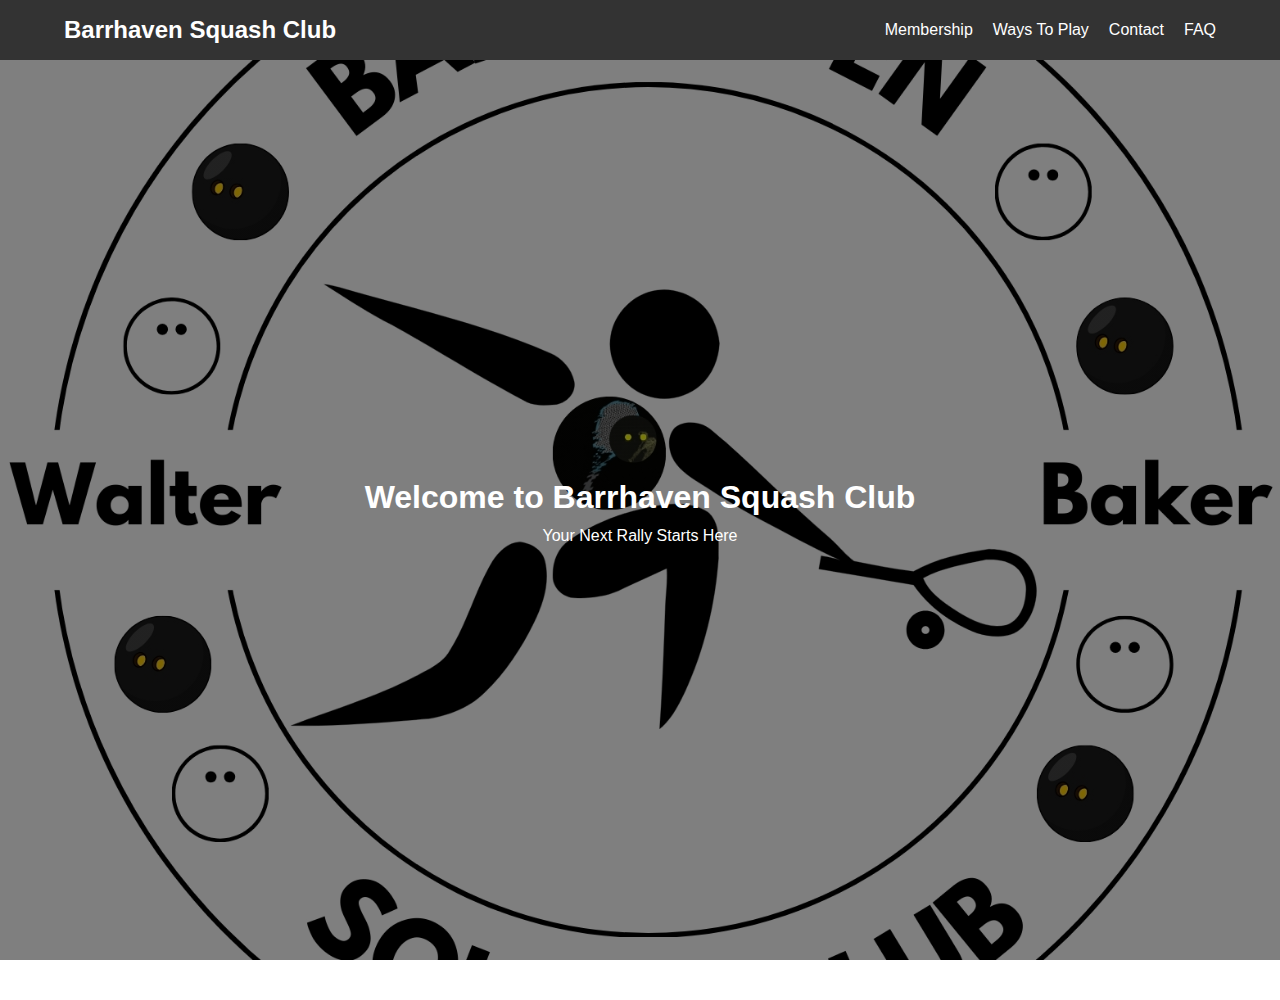
<file: index.html>
<!DOCTYPE html>
<html lang="en">

<head>
  <link rel="icon" type="image/png" href="favicon.ico">
  <meta charset="UTF-8">
  <meta name="viewport" content="width=device-width, initial-scale=1.0">
  <title>Barrhaven Squash Club</title>
  <link rel="stylesheet" href="styles.css">
  <link rel="stylesheet" href="https://cdnjs.cloudflare.com/ajax/libs/font-awesome/6.0.0/css/all.min.css">
  <link rel="icon" href="assets/images/bsc_logo.jpeg">
</head>

<body>
  <!-- Navigation -->
  <nav class="navbar">
    <div class="container">
      <a href="index.html" class="logo">Barrhaven Squash Club</a>
      <button class="hamburger" aria-label="Menu">
        <span class="bar"></span>
        <span class="bar"></span>
        <span class="bar"></span>
      </button>
      <div class="nav-links">
        <a href="membership.html">Membership</a>
        <a href="leagues.html">Ways To Play</a>
        <a href="contact.html">Contact</a>
        <a href="faq.html">FAQ</a>
      </div>
    </div>
  </nav>

  <!-- Sections -->
  <section id="home" class="hero">
    <div class="container">
      <h1>Welcome to Barrhaven Squash Club</h1>
      <p>Your Next Rally Starts Here</p>
    </div>
  </section>

  <script src="js/script.js"></script>

</body>

</html>
</file>
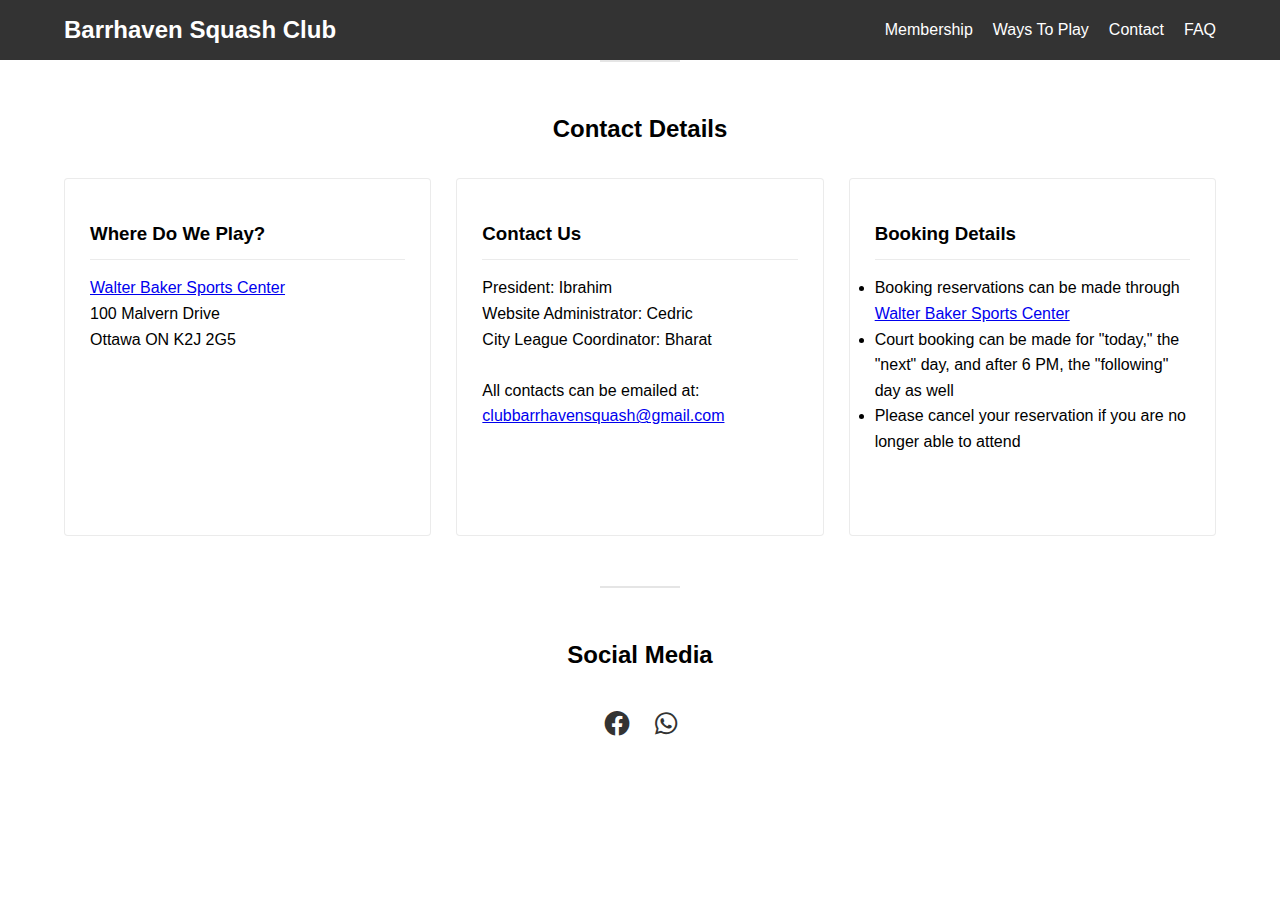
<file: contact.html>
<!DOCTYPE html>
<html lang="en">

<head>
  <meta charset="UTF-8">
  <meta name="viewport" content="width=device-width, initial-scale=1.0">
  <title>Barrhaven Squash Club</title>
  <link rel="stylesheet" href="styles.css">
  <link rel="stylesheet" href="https://cdnjs.cloudflare.com/ajax/libs/font-awesome/6.0.0/css/all.min.css">
  <link rel="icon" href="assets/images/bsc_logo.jpeg">
</head>

<body>
  <!-- Navigation -->
  <nav class="navbar">
    <div class="container">
            <a href="index.html" class="logo">Barrhaven Squash Club</a>
      <button class="hamburger" aria-label="Menu">
        <span class="bar"></span>
        <span class="bar"></span>
        <span class="bar"></span>
      </button>
      <div class="nav-links">
        <a href="membership.html">Membership</a>
        <a href="leagues.html">Ways To Play</a>
        <a href="contact.html">Contact</a>
        <a href="faq.html">FAQ</a>
      </div>
    </div>
  </nav>

  <section id="contact" class="content-section">
    <div class="container">
      <h2>Contact Details</h2>
      <div class="columns">
        <div class="card">
          <h3>Where Do We Play?</h3>
          <p><a
              href="https://ottawa.ca/en/recreation-and-parks/facilities/place-listing/walter-baker-sports-centre">Walter
              Baker Sports Center</a></p>
          <p>100 Malvern Drive<br>Ottawa ON K2J 2G5</p>
          <iframe
            src="https://www.google.com/maps/embed?pb=!1m18!1m12!1m3!1d2807.3893022605216!2d-75.76735881187372!3d45.28035439648175!2m3!1f0!2f0!3f0!3m2!1i1024!2i768!4f13.1!3m3!1m2!1s0x4ccdfd03d360c8bb%3A0x47f5f7497ed2ba00!2sWalter%20Baker%20Sports%20Centre!5e0!3m2!1sen!2sca!4v1739656447691!5m2!1sen!2sca"
            style="border:0;" allowfullscreen="" loading="lazy" referrerpolicy="no-referrer-when-downgrade"></iframe>
        </div>
        <div class="card">
          <h3>Contact Us</h3>
          <p>President: Ibrahim</p>
          <p>Website Administrator: Cedric </p>
          <p>City League Coordinator: Bharat</p>
          <br>
          <p>All contacts can be emailed at: <a
              href="mailto:clubbarrhavensquash@gmail.com">clubbarrhavensquash@gmail.com</a></p>
          <br>
        </div>
        <div class="card">
          <h3>Booking Details</h3>
          <ul>
            <li>
              Booking reservations can be made through <a
                href="https://reservation.frontdesksuite.ca/rcfs/walterbaker/Home/Index?Culture=en&PageId=0c5c451b-cbab-42ac-8298-69a4817c5bcc&ShouldStartReserveTimeFlow=False&ButtonId=00000000-0000-0000-0000-000000000000"
                target="_blank">Walter Baker Sports Center</a>
            </li>
            <li>Court booking can be made for "today," the "next" day, and after 6 PM, the "following" day as well</li>
            <li>Please cancel your reservation if you are no longer able to attend</li>
          </ul>
        </div>
      </div>
    </div>
  </section>

  <section id="socials" class="content-section">
    <div class="container">
      <h2>Social Media</h2>
      <div class="social-icons">
        <a href="https://www.facebook.com/profile.php?id=61572405669461" target="_blank"><i
            class="fab fa-facebook"></i></a>
        <a href="https://chat.whatsapp.com/LI8aVdNSZhz7JPQs728tAL" target="_blank"><i class="fab fa-whatsapp"></i></a>
      </div>
    </div>
  </section>

<script src="js/script.js"></script>

</body>

</html>
</file>
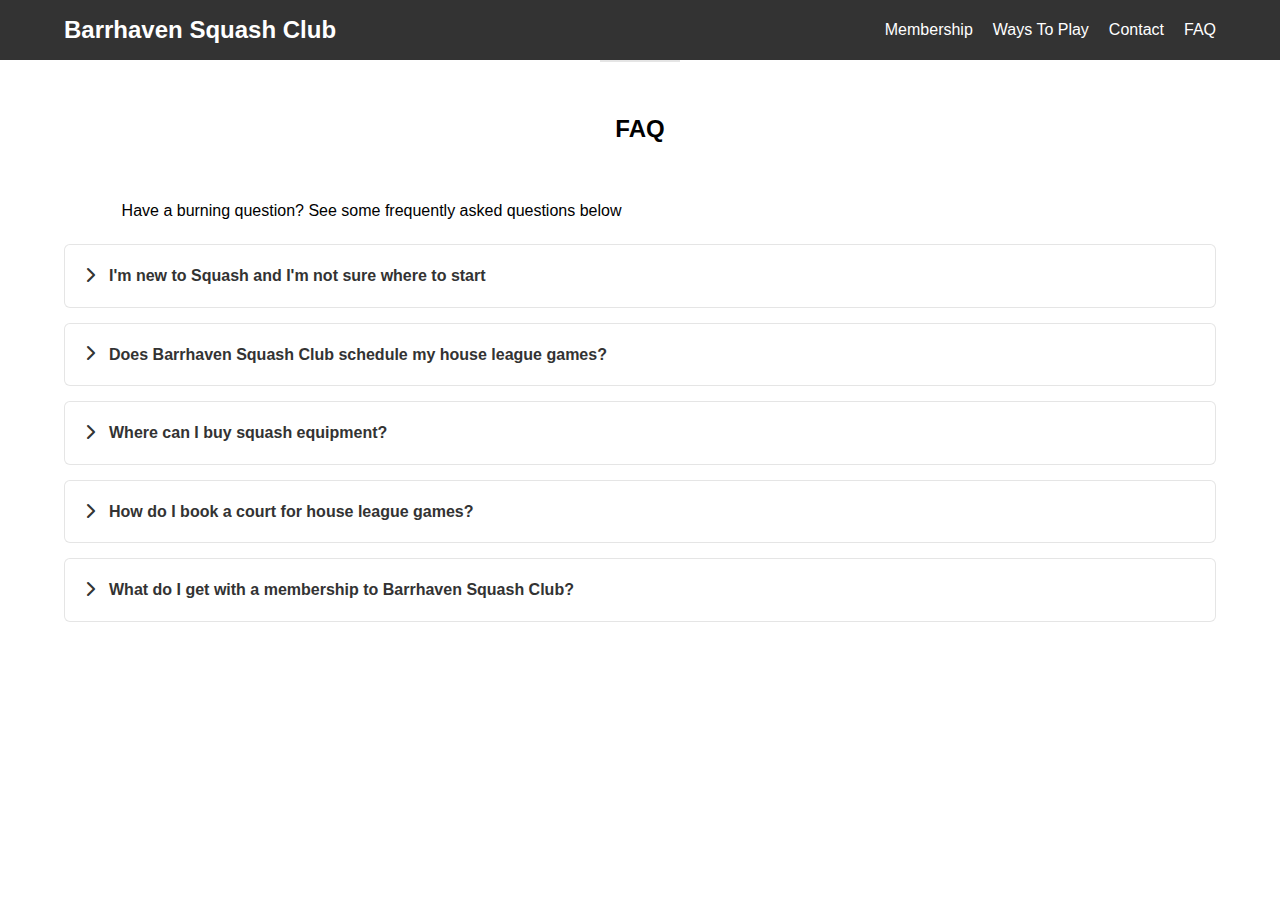
<file: faq.html>
<!DOCTYPE html>
<html lang="en">

<head>
  <meta charset="UTF-8">
  <meta name="viewport" content="width=device-width, initial-scale=1.0">
  <title>Barrhaven Squash Club</title>
  <link rel="stylesheet" href="styles.css">
  <link rel="stylesheet" href="https://cdnjs.cloudflare.com/ajax/libs/font-awesome/6.0.0/css/all.min.css">
  <link rel="icon" href="assets/images/bsc_logo.jpeg">
</head>

<body>
  <!-- Navigation -->
  <nav class="navbar">
    <div class="container">
      <a href="index.html" class="logo">Barrhaven Squash Club</a>
      <button class="hamburger" aria-label="Menu">
        <span class="bar"></span>
        <span class="bar"></span>
        <span class="bar"></span>
      </button>
      <div class="nav-links">
        <a href="membership.html">Membership</a>
        <a href="leagues.html">Ways To Play</a>
        <a href="contact.html">Contact</a>
        <a href="faq.html">FAQ</a>
      </div>
    </div>
  </nav>

  <section id="faq" class="content-section">
    <div class="container">
      <h2>FAQ</h2>
      <div class="container">
        <p>Have a burning question? See some frequently asked questions below</p>
      </div>
      <details>
        <summary>I'm new to Squash and I'm not sure where to start</summary>
        <div class="container">
            <p>Welcome! Here are a few ressources to help you get started

                <div class="container">
                    <ul>
                        <li>You may be interested in <a href="http://isquash.ca/squash-youth-program.html" target="_blank">Coaching</a></li>
                        <li>If you're looking to purchase a racquet, you can find new, and gently used racquets <a href="https://www.facebook.com/marketplace/profile/100001030757022/" target="_blank">here</a> or contact <a
                            href="mailto:clubbarrhavensquash@gmail.com">clubbarrhavensquash@gmail.com</a> for more squash equipment ressources</li>
                        <li>Read up on <a href="https://squash.ca/rules-of-squash/" target="_blank">Official Squash Rules</a></li>
                    </ul>
                </div>
            </p>
        </div>
      </details>
      <details>
        <summary>Does Barrhaven Squash Club schedule my house league games?</summary>
        <div class="container">
            <p>NO! The Barrhaven Squash club's role in the house league, is to match players with similarly skilled players. Players are responsible for scheduling their own games through the month. See <a href="leagues.html#house_league">House League</a> for more details</p>
        </div>
      </details>
      <details>
        <summary>Where can I buy squash equipment? </summary>
        <div class="container">
            <p>Most sports stores in the city will sell basic Squash equipment, including racquets, balls, and shoes. <br> 
            That being said, some members of the club have access to special discounts and prices on various pieces of equipment.
            <div class="container">
                <ul>

                    <li><a href="https://www.facebook.com/marketplace/profile/100001030757022/" target="_blank">Racquets</a></li>
                    <li><a href="mailto:iskg2005@hotmail.com">iskg2005@hotmail.com</a> and 
                        <a href="mailto:clubbarrhavensquash@gmail.com">clubbarrhavensquash@gmail.com</a> can both be reached for various equipment needs</li>
                </ul>
            </div>
            </p>
        </div>
      </details>
      <details>
        <summary>How do I book a court for house league games?</summary>
        <div class="container">
            <p>
                Courts can be booked through the <a href="https://reservation.frontdesksuite.ca/rcfs/walterbaker/Home/Index?Culture=en&PageId=0c5c451b-cbab-42ac-8298-69a4817c5bcc&ShouldStartReserveTimeFlow=False&ButtonId=00000000-0000-0000-0000-000000000000">Walter Baker Sports Center</a> official website.
                Please see <a href="membership.html">Memberships</a> section for additional details.
            </p>
        </div>
      </details>
      <details>
        <summary>What do I get with a membership to Barrhaven Squash Club?</summary>
        <div class="container">
            <p>
                Membership to the Barrhaven Squash club is a prerequisite for joining the <a href="leagues.html#house_league">House League</a>. <br>
                Membership also gives a discounted rate for various <a href="leagues.html#tournaments">tournaments</a> held by the club throughout the year. <br>
                Please <a href="contact.html">contact us</a> for any additional questions on what membership includes.
            </p>
        </div>
      </details>
    </div>
  </section>

  <script src="js/script.js"></script>

</body>

</html>
</file>
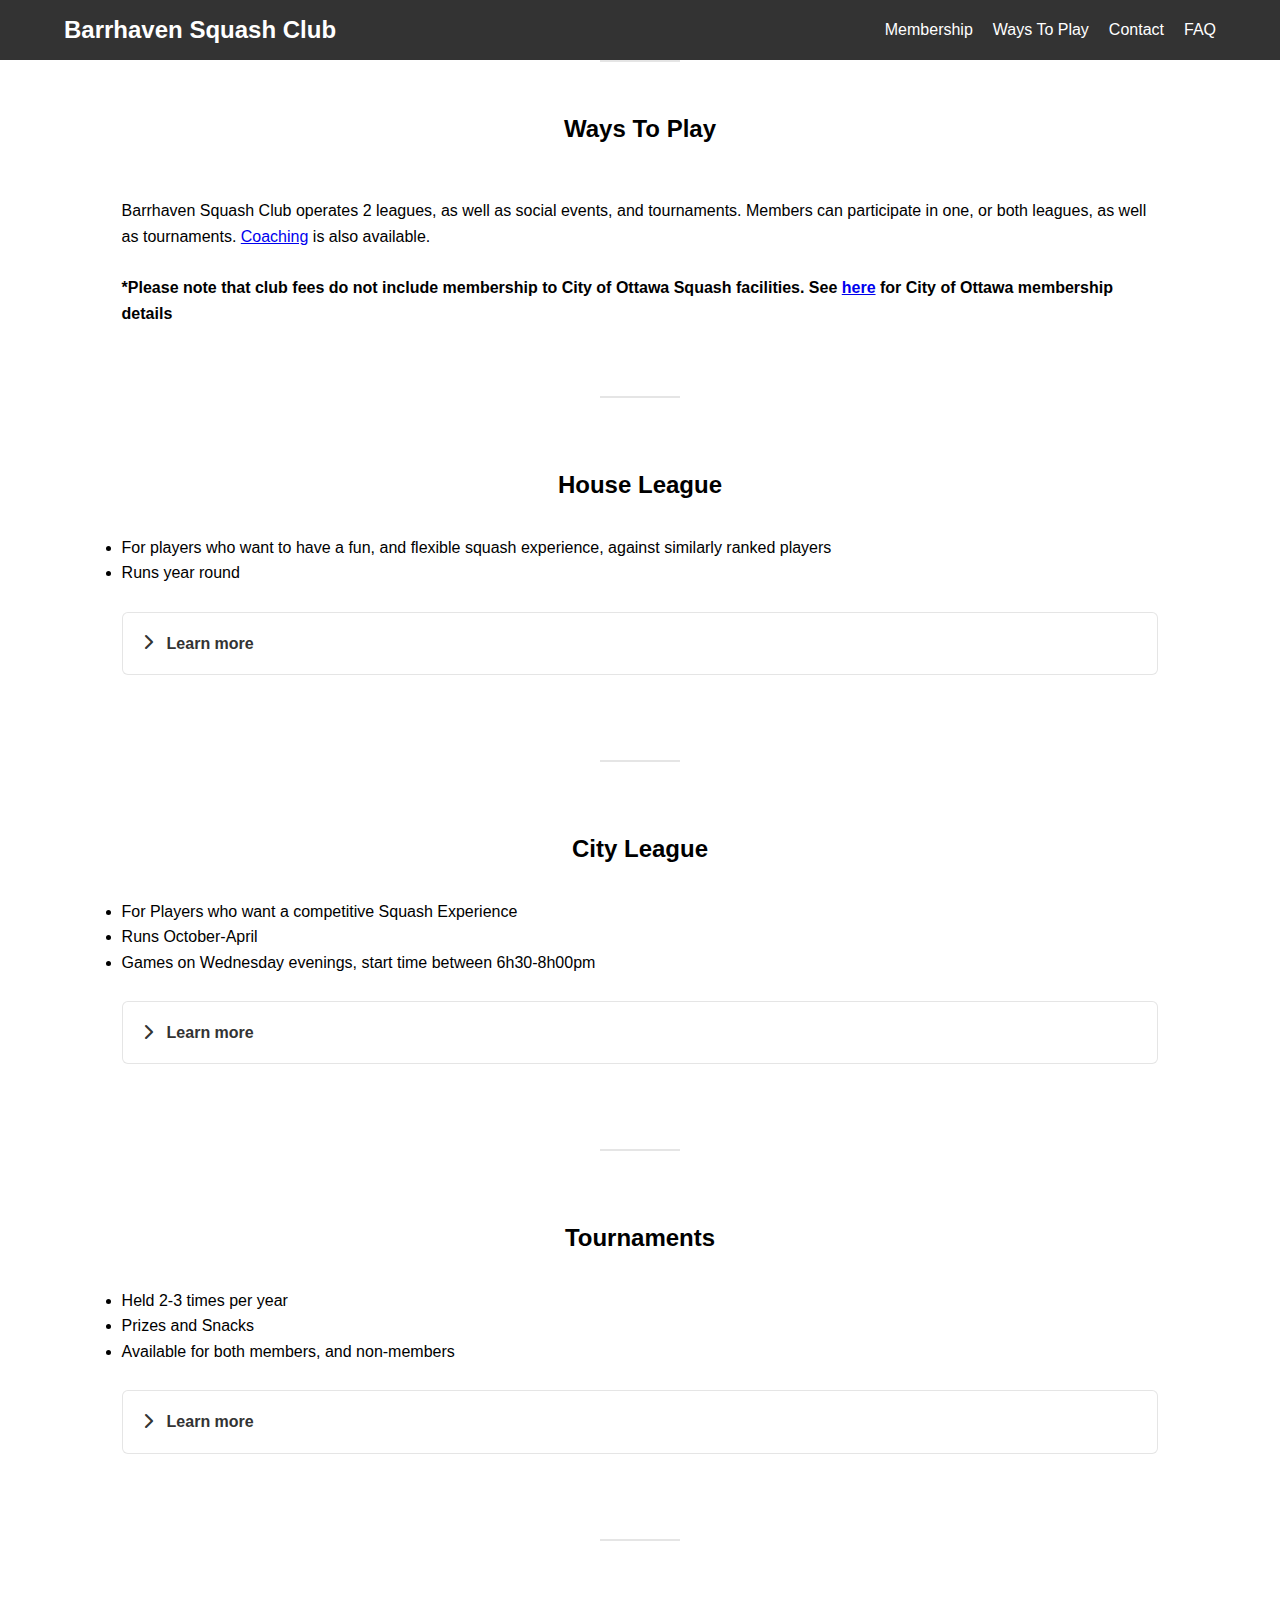
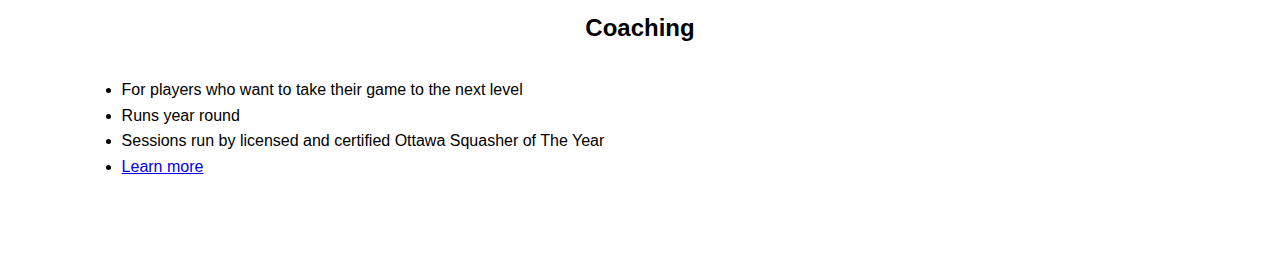
<file: leagues.html>
<!DOCTYPE html>
<html lang="en">

<head>
  <meta charset="UTF-8">
  <meta name="viewport" content="width=device-width, initial-scale=1.0">
  <title>Barrhaven Squash Club</title>
  <link rel="stylesheet" href="styles.css">
  <link rel="stylesheet" href="https://cdnjs.cloudflare.com/ajax/libs/font-awesome/6.0.0/css/all.min.css">
  <link rel="icon" href="assets/images/bsc_logo.jpeg">
</head>

<body>
  <!-- Navigation -->
  <nav class="navbar">
    <div class="container">
      <a href="index.html" class="logo">Barrhaven Squash Club</a>
      <button class="hamburger" aria-label="Menu">
        <span class="bar"></span>
        <span class="bar"></span>
        <span class="bar"></span>
      </button>
      <div class="nav-links">
        <a href="membership.html">Membership</a>
        <a href="leagues.html">Ways To Play</a>
        <a href="contact.html">Contact</a>
        <a href="faq.html">FAQ</a>
      </div>
    </div>
  </nav>

  <section id="leagues" class="content-section">
    <div class="container">
      <h2>Ways To Play</h2>
      <div class="container">
        <p>Barrhaven Squash Club operates 2 leagues, as well as social events, and tournaments. Members can
          participate in one, or both leagues, as well as tournaments. <a href="http://isquash.ca/squash-youth-program.html" target="_blank">Coaching</a> is also available.</p>
        <br>
        <p><strong>*Please note that club fees do not include membership to City of Ottawa Squash facilities. See <a
              href="membership.html#city_of_ottawa_membership">here</a> for City of Ottawa membership details</strong>
        </p>
      </div>
    </div>
  </section>

  <section id="house_league" class="content-section">
    <div class="container">
      <div class="container">
        <h2>House League</h2>
        <ul>
          <li>For players who want to have a fun, and flexible squash experience, against similarly ranked players
          </li>
          <li>Runs year round</li>
        </ul>
        <br>
        <details>
          <summary>Learn more</summary>
          <div class="container">
            <h3>About the House League</h2>
              <p>We have more than 50 house league players, ranging from beginners to advanced levels. Barrhaven Squash
                club
                facilitates matching players based on previous months results - players are responsible for scheduling
                matches against others</p>
              <br>

              <h3>Scheduling Process</h2>
                <p>At the beginning of each month, house ladder rankings are emailed based on the previous month's
                  matches,
                  along with an updated membership list. Players are grouped into a "house" with 4 or 5 other players.
                </p>
                <p>For house league matches, you only contact players within your house and enter scores based on the
                  results. For example, someone in House B will play matches with others in House B.</p>
                <p>To set up a match, look up a player's email and schedule a game before the month ends. Record your
                  scores
                  on the Club's notice board next to court 2.</p>
                <br>
                <h3>Match Rules</h3>
                <div class="container">
                  <ul>
                    <li>Winning all your matches moves you up the ladder; losing all moves you down.</li>
                    <li>Each game is played to 11 or 15 points (players may decide) and must be won by 2 points.</li>
                    <li>The first player to win 3 games is the match winner.</li>
                    <li>Friendly games with other club players can be arranged throughout the month.</li>
                    <li>Most players use a double yellow dot ball for house league matches.</li>
                  </ul>
                </div>

                <br>
                <h3>Facilities</h3>
                <p>There are 4 courts available at Walter Baker Sports Center that can be booked through <a
                    href="https://reservation.frontdesksuite.ca/rcfs/walterbaker/Home/Index?Culture=en&PageId=0c5c451b-cbab-42ac-8298-69a4817c5bcc&ShouldStartReserveTimeFlow=False&ButtonId=00000000-0000-0000-0000-000000000000"
                    target="_blank">Online Booking Link</a>
                </p>
                <br>
                <h3>Safety</h3>
                <p><em>Club strongly recommends using eye protection!</em> </p>
                <br>
                <h3>Expectations</h3>
                <p>You need to play at least one match per month to remain in the house league. If you cannot play
                  even
                  once, but want to remain in the league, please contact league admins to discuss accommodations.</p>
                <p>However, if missing matches becomes a habit, you may be asked to leave the league until you can
                  play
                  regularly. One match per month keeps you in the league, but winning just one match may cause you to
                  drop a
                  house. To remain at your current level, winning at least two matches is typically needed, and
                  winning
                  at
                  least three usually results in moving up.</p>
                <br>
                <h3>Opponent Cancellations & No-Shows</h3>
                <p>Sometimes, players try to schedule matches but their opponents cancel last-minute or fail to show
                  up.
                  If
                  this happens, please inform league admins.</p>
                <div class="container">
                  <ul>
                    <li>If your opponent does not show up, record a 3-0 score on the sheet and note that they
                      defaulted.
                    </li>
                    <li>If the match can be rescheduled later that month, please do so.</li>
                    <li>Do not unilaterally enter scores without playing a match.</li>
                  </ul>
                </div>

                <br>
                <p>If you made a good-faith effort to contact your opponent and they did not respond or canceled,
                  email
                  me.
                  I will try to take this into account.</p>
                <p>Honesty is expected—this league is about fair competition and enjoyment.</p>
                <br>
                <h3>City League Ranking</h3>
                <p>See the <strong>City League</strong> section if you're interested in being ranked.</p>

          </div>
        </details>
      </div>
    </div>
  </section>


  <section id="city_league" class="content-section">
    <div class="container">
      <div class="container">
        <h2>City League</h2>
        <ul>
          <li>For Players who want a competitive Squash Experience</li>
          <li>Runs October-April</li>
          <li>Games on Wednesday evenings, start time between 6h30-8h00pm</li>
        </ul>
        <br>
        <details>
          <summary>Learn more</summary>
          <div class="container">
            <h3>About the City League</h3>
            <p>We have one fully functional team currently playing, with the possibility of a second team.</p>
            <p>The City League season usually begins in October and finishes in April.</p>
            <br>
            <h3>Match Schedule</h3>
            <p>City league matches are held every Wednesday with start times between 6:30 PM and 8:00 PM.</p>
            <p>Approximately half of the matches are home games, while the other half are away (RA, Goodlife, Carleton,
              etc.).</p>
            <p>We have one team consisting of 5+ players for the 2024-25 season.</p>
            <br>
            <h3>Joining the City League</h3>
            <p>If you are interested in joining the City League, please email the club. An additional fee of
              approximately
              $30-$50 applies.</p>
            <p>Only double yellow dot Dunlop balls are sanctioned for City League matches.</p>
            <br>
            <h3>Competitive Ranking</h3>
            <p>If you are interested in playing more competitive squash, you may also be interested in being ranked on
              the
              Ottawa area players' Rankenstein Website.</p>
            <p><a href="https://www.rankenstein.ca/current.pl" target="_blank">Visit the Rankenstein Website</a></p>
          </div>
        </details>
      </div>
    </div>
  </section>

  <section id="tournaments" class="content-section">
    <div class="container">
      <div class="container">
        <h2>Tournaments</h2>
        <ul>
          <li>Held 2-3 times per year</li>
          <li>Prizes and Snacks</li>
          <li>Available for both members, and non-members</li>
        </ul>
        <br>
        <details>
          <summary>Learn more</summary>
          <div class="container">
            <p>Barrhaven Squash Club hosts tournaments a few times per year. Players are matched against similarly ranked
              players, based on house league rankings. <br>
              Snacks are included in entry fee, and we often have prizes for group winners and runner-ups.
  
              <br>
              T-Shirts will be available for purchase, for both tournament participants, and non-participants.

              <br>
              Barrhaven Squash Club members will receive discounted tournament entry price. 
            </p>
          </div>
        </details>
      </div>
    </div>
  </section>

  <section id="coaching" class="content-section">
    <div class="container">
      <div class="container">
        <h2>Coaching</h2>
        <ul>
          <li>For players who want to take their game to the next level</li>
          <li>Runs year round</li>
          <li>Sessions run by licensed and certified Ottawa Squasher of The Year</li>
          <li><a href="http://isquash.ca/squash-youth-program.html" target="_blank">Learn more</a></li>
        </ul>
        <br>
      </div>
    </div>
  </section>

  <script src="js/script.js"></script>

</body>

</html>
</file>
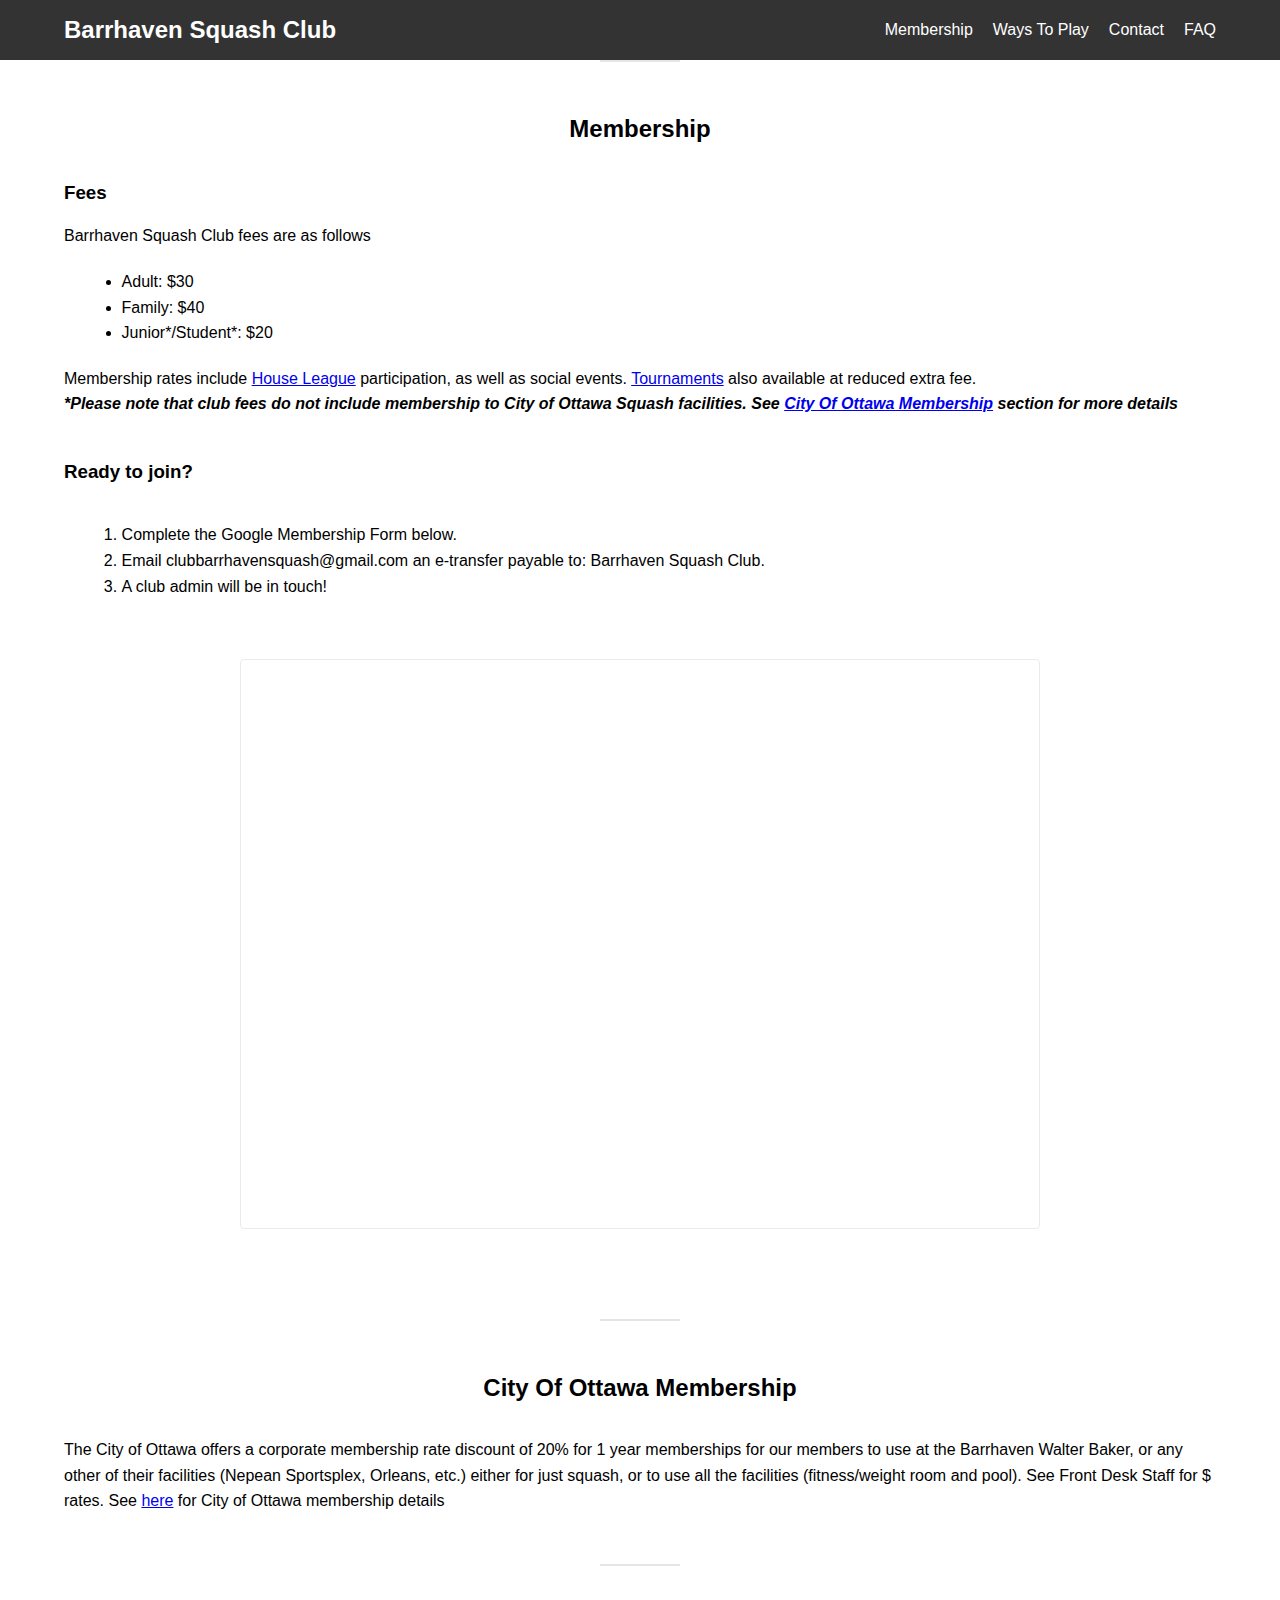
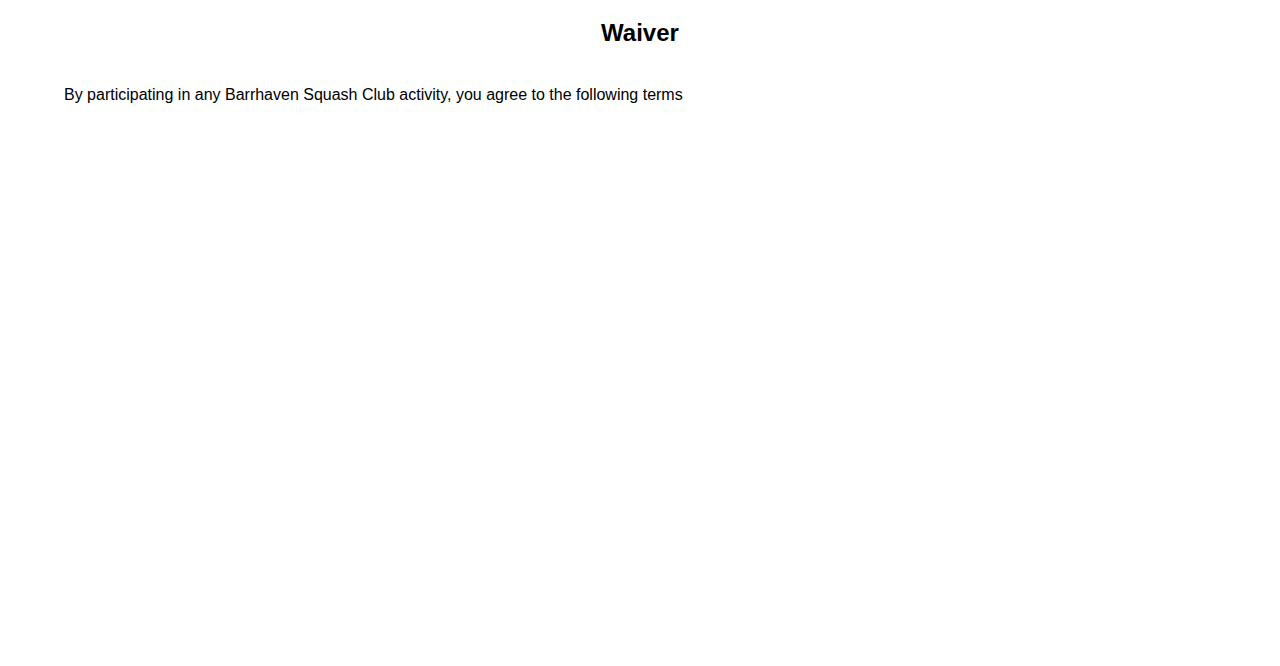
<file: membership.html>
<!DOCTYPE html>
<html lang="en">

<head>
  <meta charset="UTF-8">
  <meta name="viewport" content="width=device-width, initial-scale=1.0">
  <title>Barrhaven Squash Club</title>
  <link rel="stylesheet" href="styles.css">
  <link rel="stylesheet" href="https://cdnjs.cloudflare.com/ajax/libs/font-awesome/6.0.0/css/all.min.css">
  <link rel="icon" href="assets/images/bsc_logo.jpeg">
</head>

<body>
  <!-- Navigation -->
  <nav class="navbar">
    <div class="container">
      <a href="index.html" class="logo">Barrhaven Squash Club</a>
      <button class="hamburger" aria-label="Menu">
        <span class="bar"></span>
        <span class="bar"></span>
        <span class="bar"></span>
      </button>
      <div class="nav-links">
        <a href="membership.html">Membership</a>
        <a href="leagues.html">Ways To Play</a>
        <a href="contact.html">Contact</a>
        <a href="faq.html">FAQ</a>
      </div>
    </div>
  </nav>

  <section id="membership" class="content-section">
    <div class="container">
      <h2>Membership</h2>

      <h3>Fees</h3>

      <p>Barrhaven Squash Club fees are as follows</p>
      <div class="container">
        <ul>
          <li>Adult: $30</li>
          <li>Family: $40</li>
          <li>Junior*/Student*: $20</li>
        </ul>
      </div>
      <p>
        Membership rates include <a href="leagues.html#house_league">House League</a> participation, as well as social events. <a href="leagues.html#tournaments">Tournaments</a> also available at reduced extra fee.
        <br>

        <i><strong>*Please note that club fees do not include membership to City of Ottawa Squash facilities. See <a
              href="#city_of_ottawa_membership">City Of Ottawa Membership</a> section for more details</strong></i>
      </p>
      <br>


      <h3>Ready to join?</h3>
      <div class="container">
        <ol>
          <li>Complete the Google Membership Form below.</li>
          <li>Email clubbarrhavensquash@gmail.com an e-transfer payable to: Barrhaven Squash Club.</li>
          <li>A club admin will be in touch!</li>
        </ol>
      </div>

      <div class="form-container">
        <iframe
          src="https://docs.google.com/forms/d/e/1FAIpQLScOjSqpn9VmXP2zchnTJIAK5mcBo3hlap8R_F5hHNyhMt5kWg/viewform?embedded=true"
          width="100%" height="500" frameborder="0" marginheight="0" marginwidth="0">
        </iframe>
      </div>


    </div>
  </section>

  <section id="city_of_ottawa_membership" class="content-section">
    <div class="container">
      <h2>City Of Ottawa Membership</h2>
      <p>

        The City of Ottawa offers a corporate membership rate discount of 20% for 1 year memberships
        for our members to
        use at the Barrhaven Walter Baker, or any other of their facilities (Nepean Sportsplex, Orleans, etc.) either
        for just squash, or to use all the facilities (fitness/weight room and pool). See Front Desk Staff for $ rates.

        See <a
          href="https://ottawa.ca/en/recreation-and-parks/sports-and-fitness#section-df17117a-f3f8-4ec1-9b9a-3d17ce3eb8a6"
          target="_blank">here</a> for City of Ottawa membership details
      </p>
    </div>
  </section>

  <section id="waiver" class="content-section">
    <div class="container">
      <h2>Waiver</h2>
      <p>By participating in any Barrhaven Squash Club activity, you agree to the following terms</p>
      <iframe
        src="https://docs.google.com/document/d/1TXsIEqabt9KSp9TBonZD0Mo7KiVmgBsP8gzziQNIe6U/edit?tab=t.0/viewform?embedded=true&rm=minimal"
        width="100%" height="500" frameborder="0" marginheight="0" marginwidth="0">
      </iframe>
    </div>
  </section>

  <script src="js/script.js"></script>

</body>

</html>
</file>
<file: styles.css>
/* styles.css */
/* Base Styles */
* {
    margin: 0;
    padding: 0;
    box-sizing: border-box;
}

body {
    font-family: 'Montserrat', sans-serif;
    line-height: 1.6;
    padding-top: 60px;
    background: white;
}

.container {
    width: 90%;
    max-width: 1200px;
    margin: 0 auto;
    padding: 20px 0;
}

/* Navigation */
.navbar {
    background: #333;
    color: white;
    position: fixed;
    width: 100%;
    top: 0;
    z-index: 1000;
}

.navbar .container {
    display: flex;
    justify-content: space-between;
    align-items: center;
    height: 60px;
}

.nav-links {
    display: flex;
    gap: 20px;
}

.navbar a {
    color: white;
    text-decoration: none;
    padding: 15px 0;
    transition: opacity 0.3s ease;
}

.navbar a:hover {
    opacity: 0.8;
}

.logo {
    font-weight: bold;
    font-size: 1.5em;
}

/* Hamburger Menu */
.hamburger {
    display: none;
    background: none;
    border: none;
    cursor: pointer;
    padding: 10px;
    z-index: 1001;
}

.bar {
    display: block;
    width: 25px;
    height: 3px;
    margin: 5px auto;
    background: white;
    transition: all 0.3s ease;
}

/* Hero Section */
.hero {
    background: linear-gradient(rgba(0,0,0,0.5), rgba(0,0,0,0.5)), url('assets/images/bsc_logo.jpeg') center/cover;
    color: white;
    text-align: center;
    padding: 100px 0;
    min-height: 100vh;
    display: flex;
    align-items: center;
    justify-content: center;
    margin-bottom: 40px;
}

/* Content Sections */
.content-section {
    padding: 30px 0;
    position: relative;
}

.content-section:not(:first-child)::before {
    content: '';
    position: absolute;
    top: 0;
    left: 50%;
    transform: translateX(-50%);
    width: 80px;
    height: 2px;
    background: rgba(0,0,0,0.1);
}

.content-section h2 {
    margin-bottom: 30px;
    text-align: center;
}

.content-section h3 {
    margin-bottom: 15px;
    margin-top: 15px;
    text-align: left;
}

/* Cards */
.columns {
    display: grid;
    gap: 25px;
    grid-template-columns: repeat(auto-fit, minmax(300px, 1fr));
}

.card {
    background: white;
    padding: 25px;
    border-radius: 4px;
    border: 1px solid rgba(0,0,0,0.08);
}

.card h3 {
    margin-bottom: 15px;
    padding-bottom: 10px;
    border-bottom: 1px solid rgba(0,0,0,0.08);
}

/* Form Container */
.form-container {
    max-width: 800px;
    margin: 40px auto;
    padding: 30px;
    border: 1px solid rgba(0,0,0,0.08);
    border-radius: 4px;
}

/* Contact Form */
.contact-form {
    max-width: 600px;
    margin: 0 auto;
}

.form-group {
    margin-bottom: 20px;
}

input, textarea {
    width: 100%;
    padding: 12px;
    border: 1px solid #ddd;
    border-radius: 4px;
    font-size: 16px;
}

button {
    background: #333;
    color: white;
    padding: 12px 25px;
    border: none;
    border-radius: 4px;
    cursor: pointer;
    transition: background 0.3s ease;
    font-size: 16px;
}

button:hover {
    background: #555;
}

/* Social Icons */
.social-icons {
    display: flex;
    gap: 25px;
    justify-content: center;
    font-size: 1.6em;
    margin: 30px 0;
}

.social-icons a {
    color: #333;
    transition: color 0.3s ease;
}

.social-icons a:hover {
    color: #666;
}

/* Footer */
footer {
    background: #333;
    color: white;
    text-align: center;
    padding: 30px 0;
    margin-top: 40px;
}

/* Style the <details> element */
details {
    border: 1px solid rgba(0,0,0,0.1);
    border-radius: 6px;
    margin-bottom: 15px;
    background: white;
    transition: all 0.2s ease;
}

/* Summary (header) styling */
summary {
    list-style: none; /* Remove default arrow */
    cursor: pointer;
    padding: 18px 20px 18px 44px; /* Extra left padding for custom marker */
    position: relative;
    font-weight: 600;
    color: #333;
    transition: background 0.2s ease;
}

/* Custom chevron icon */
summary::before {
    content: "\f054"; /* FontAwesome chevron-right */
    font-family: "Font Awesome 5 Free";
    font-weight: 900;
    position: absolute;
    left: 20px;
    top: 50%;
    transform: translateY(-50%);
    transition: transform 0.3s ease;
}

/* Open state styling */
details[open] {
    box-shadow: 0 2px 8px rgba(0,0,0,0.05);
}

details[open] summary::before {
    transform: translateY(-50%) rotate(90deg);
}

/* Hover states */
details:hover {
    border-color: rgba(0,0,0,0.15);
}

details:hover summary {
    background: #f8f8f8;
}

/* Content styling */
details > div {
    padding: 0 20px 20px 44px; /* Match summary padding */
    border-top: 1px solid rgba(0,0,0,0.05);
    animation: detailsOpen 0.3s ease;
}

@keyframes detailsOpen {
    from { opacity: 0; transform: translateY(-10px); }
    to { opacity: 1; transform: translateY(0); }
}

/* Remove default focus outline */
summary:focus {
    outline: none;
}

/* Custom focus state */
summary:focus-visible {
    box-shadow: 0 0 0 2px rgba(0,0,0,0.1);
    border-radius: 4px;
}

/* Completely remove default arrow across all browsers */
summary {
    list-style: none; /* Standard method */
    padding-left: 44px; /* Maintain custom spacing */
    -webkit-appearance: none; /* Critical for iOS Safari */
}

/* WebKit specific fix */
summary::-webkit-details-marker {
    display: none !important;
}

/* Firefox specific fix */
@-moz-document url-prefix() {
    details > summary {
        list-style: none;
    }
}

/* Ensure custom chevron positioning */
summary::before {
    left: 20px !important; /* Force position consistency */
}

/* Mobile Styles */
@media (max-width: 768px) {
    .hamburger {
        display: block;
    }

    .nav-links {
        position: fixed;
        top: 60px;
        left: -100%;
        width: 100%;
        height: calc(100vh - 60px);
        background: #333;
        flex-direction: column;
        transition: 0.3s;
        padding: 20px 0;
        display: flex;
    }

    .nav-links.active {
        left: 0;
    }

    .nav-links a {
        padding: 15px 20px;
        text-align: center;
    }

    .hamburger.toggle .bar:nth-child(1) {
        transform: translateY(8px) rotate(45deg);
    }

    .hamburger.toggle .bar:nth-child(2) {
        opacity: 0;
    }

    .hamburger.toggle .bar:nth-child(3) {
        transform: translateY(-8px) rotate(-45deg);
    }

    .hero {
        padding: 80px 0;
        min-height: 100vh;
    }

    .content-section {
        padding: 40px 0;
    }

    .content-section:not(:first-child)::before {
        width: 60px;
    }

    .columns {
        gap: 20px;
    }
}
</file>
